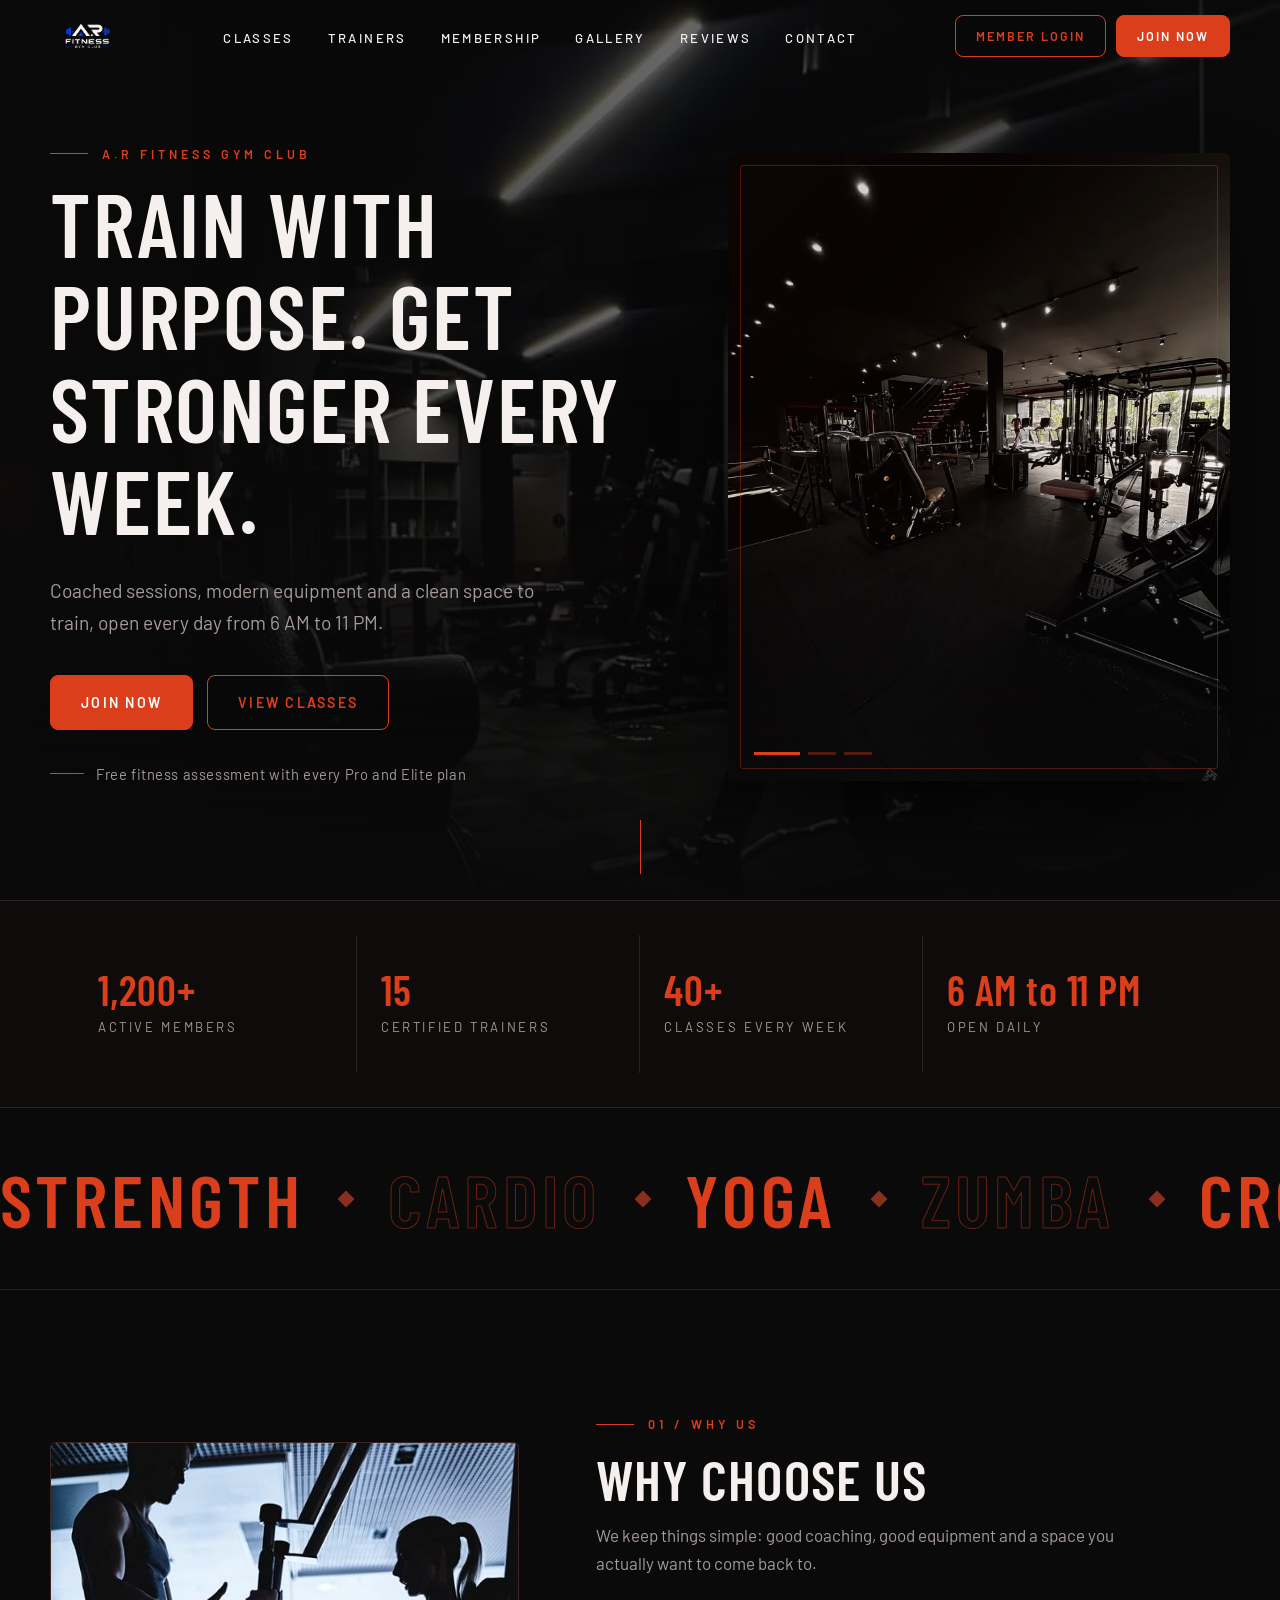
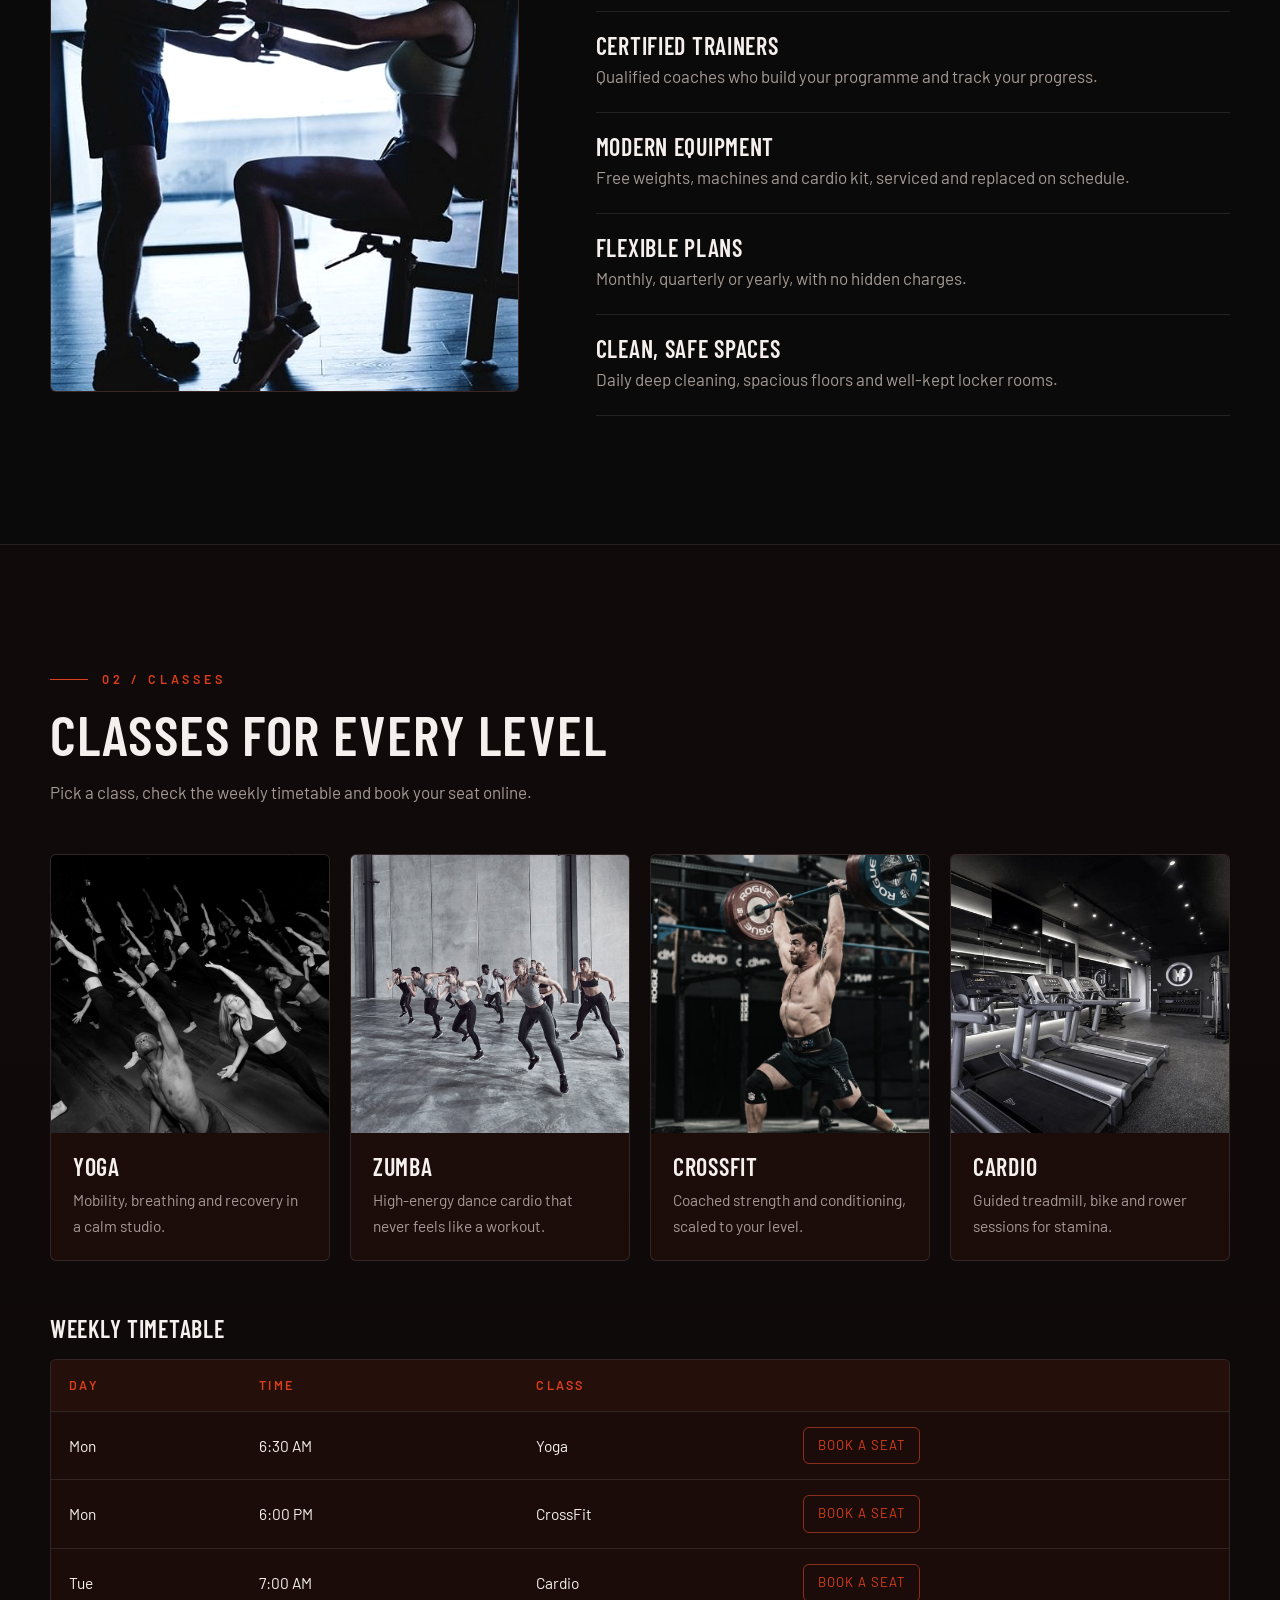
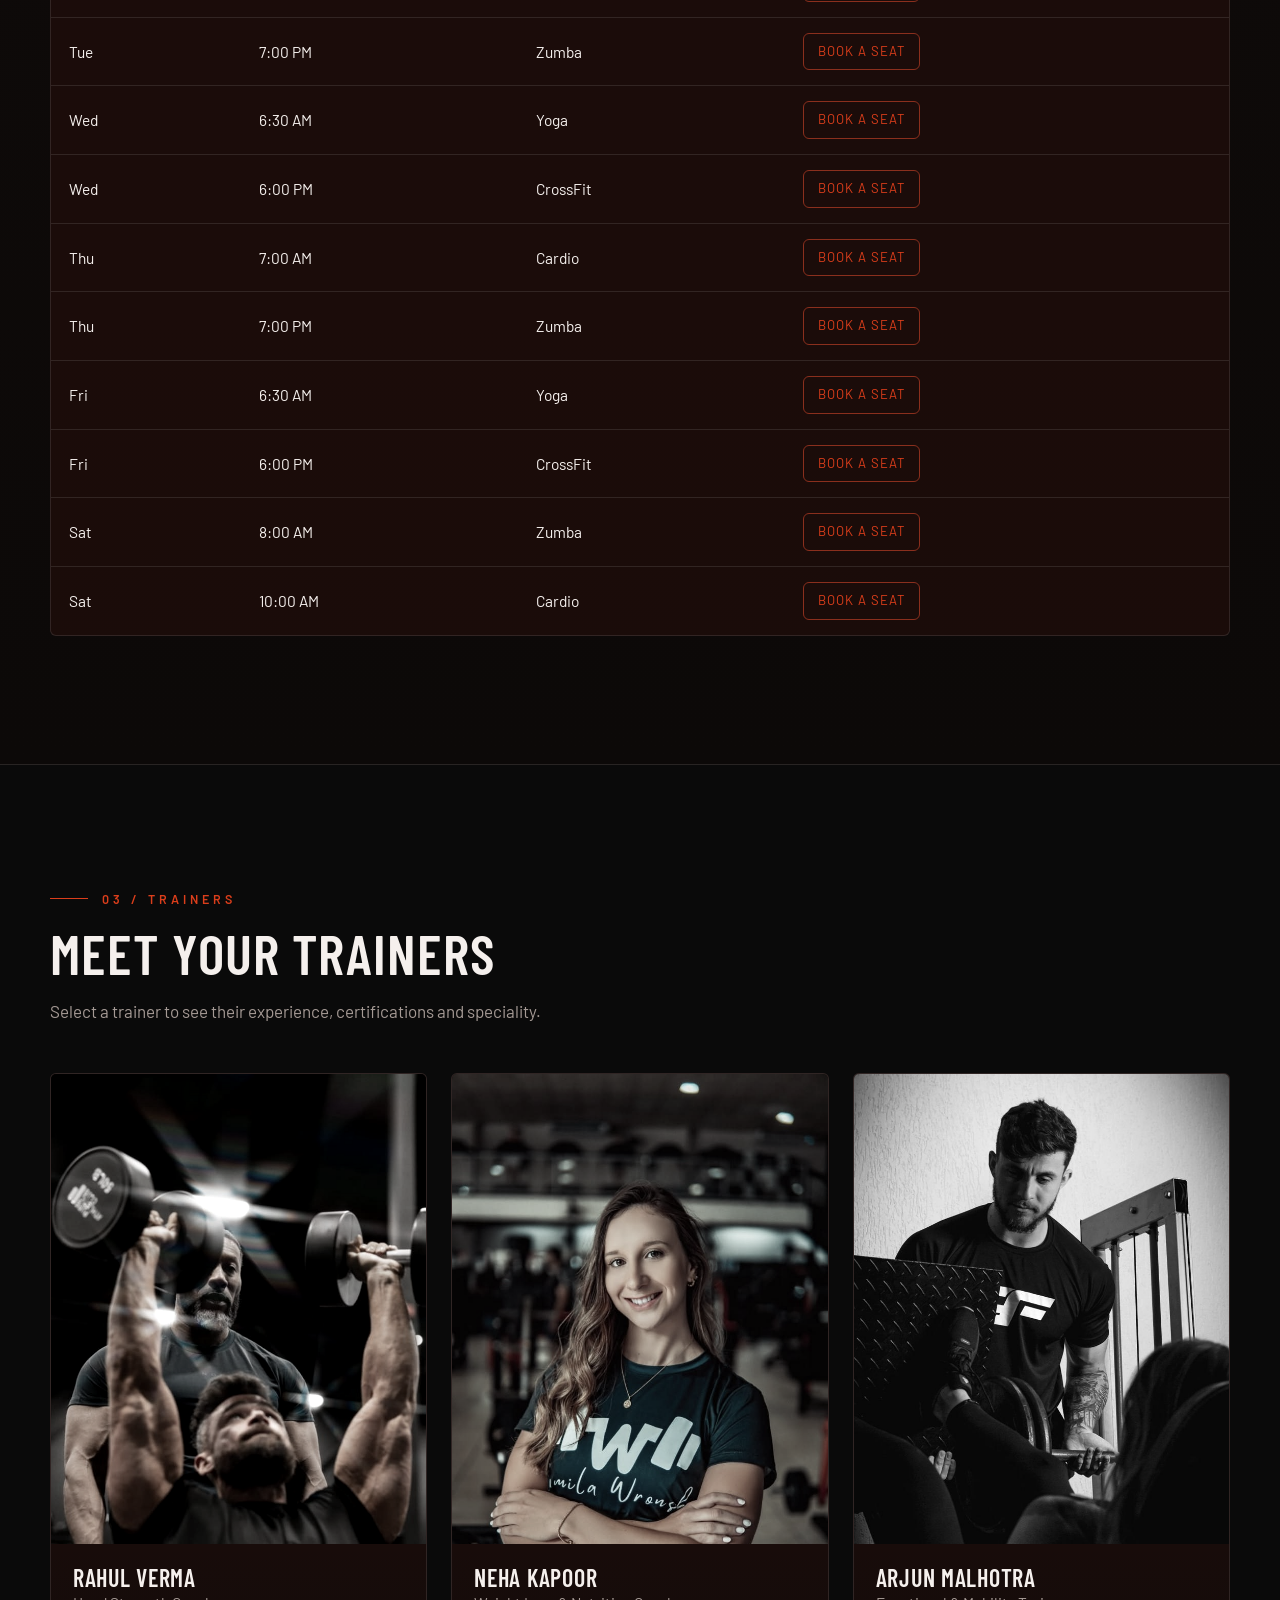
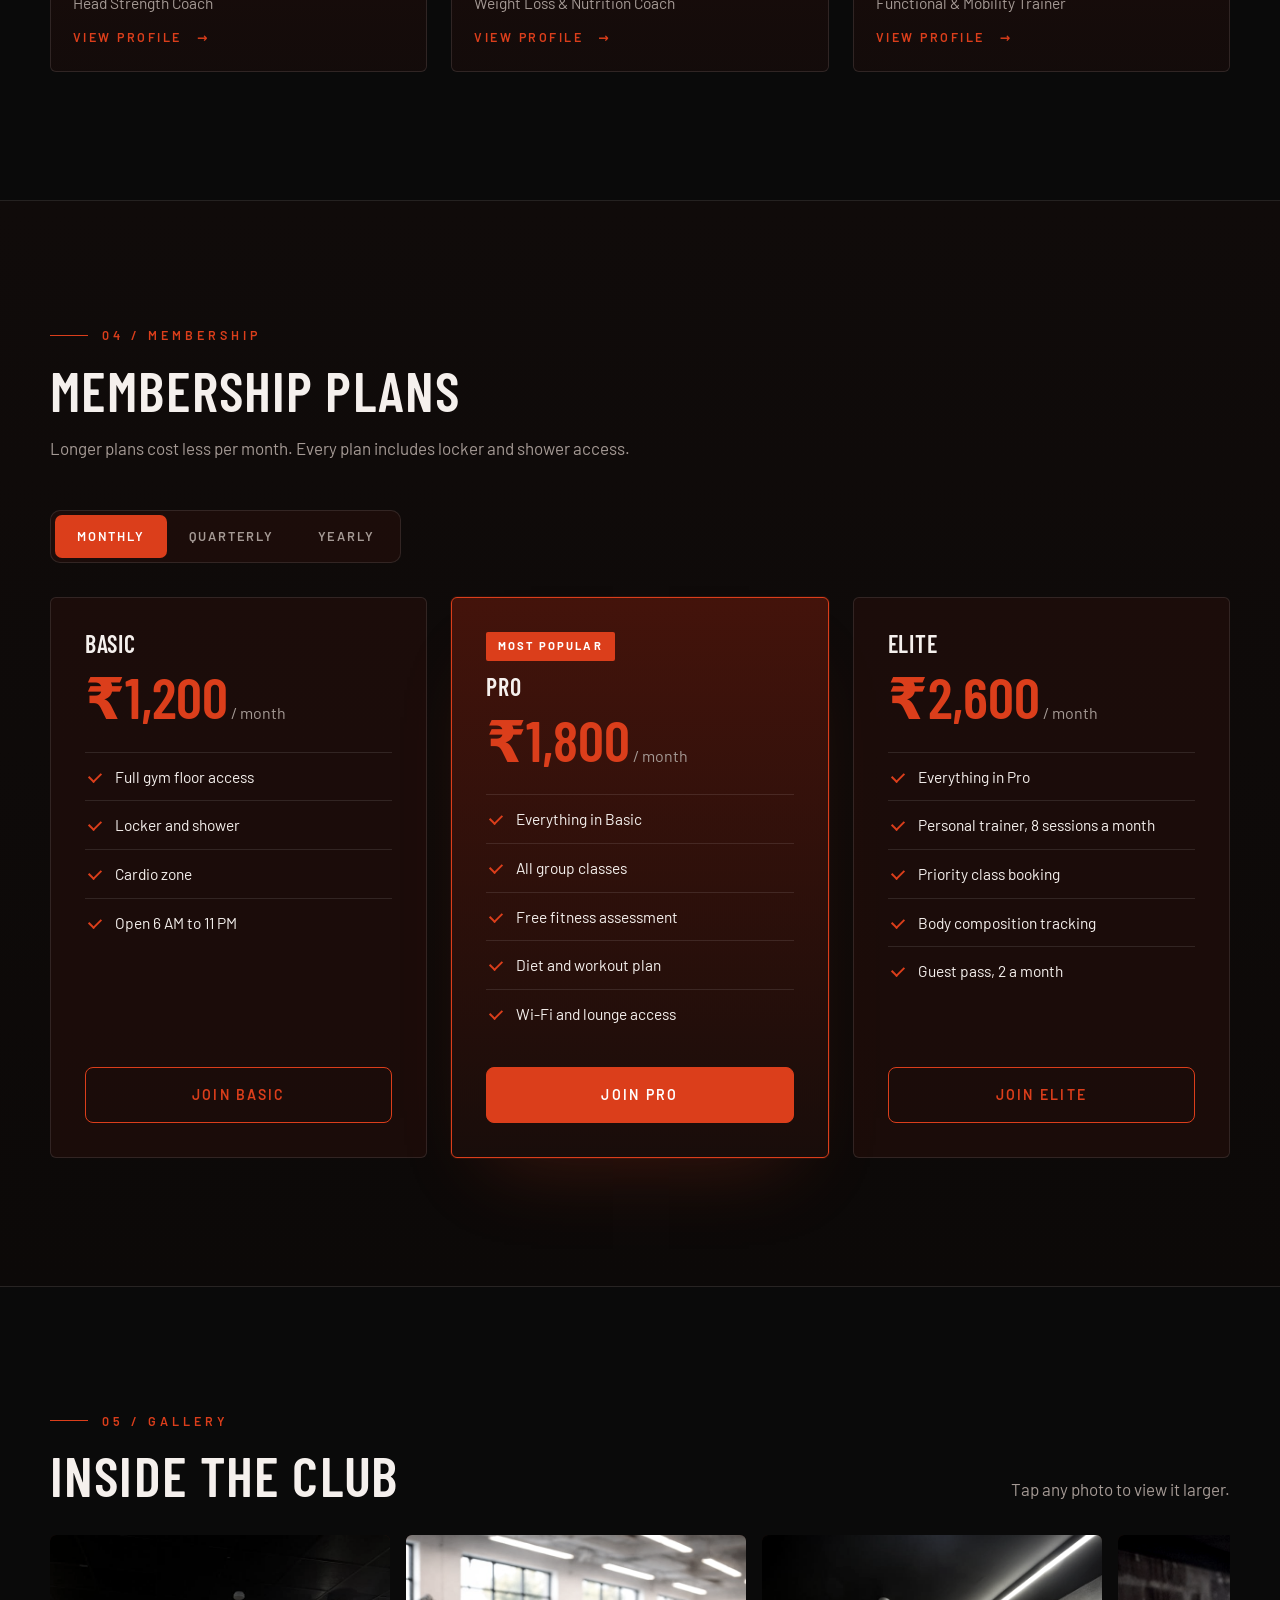
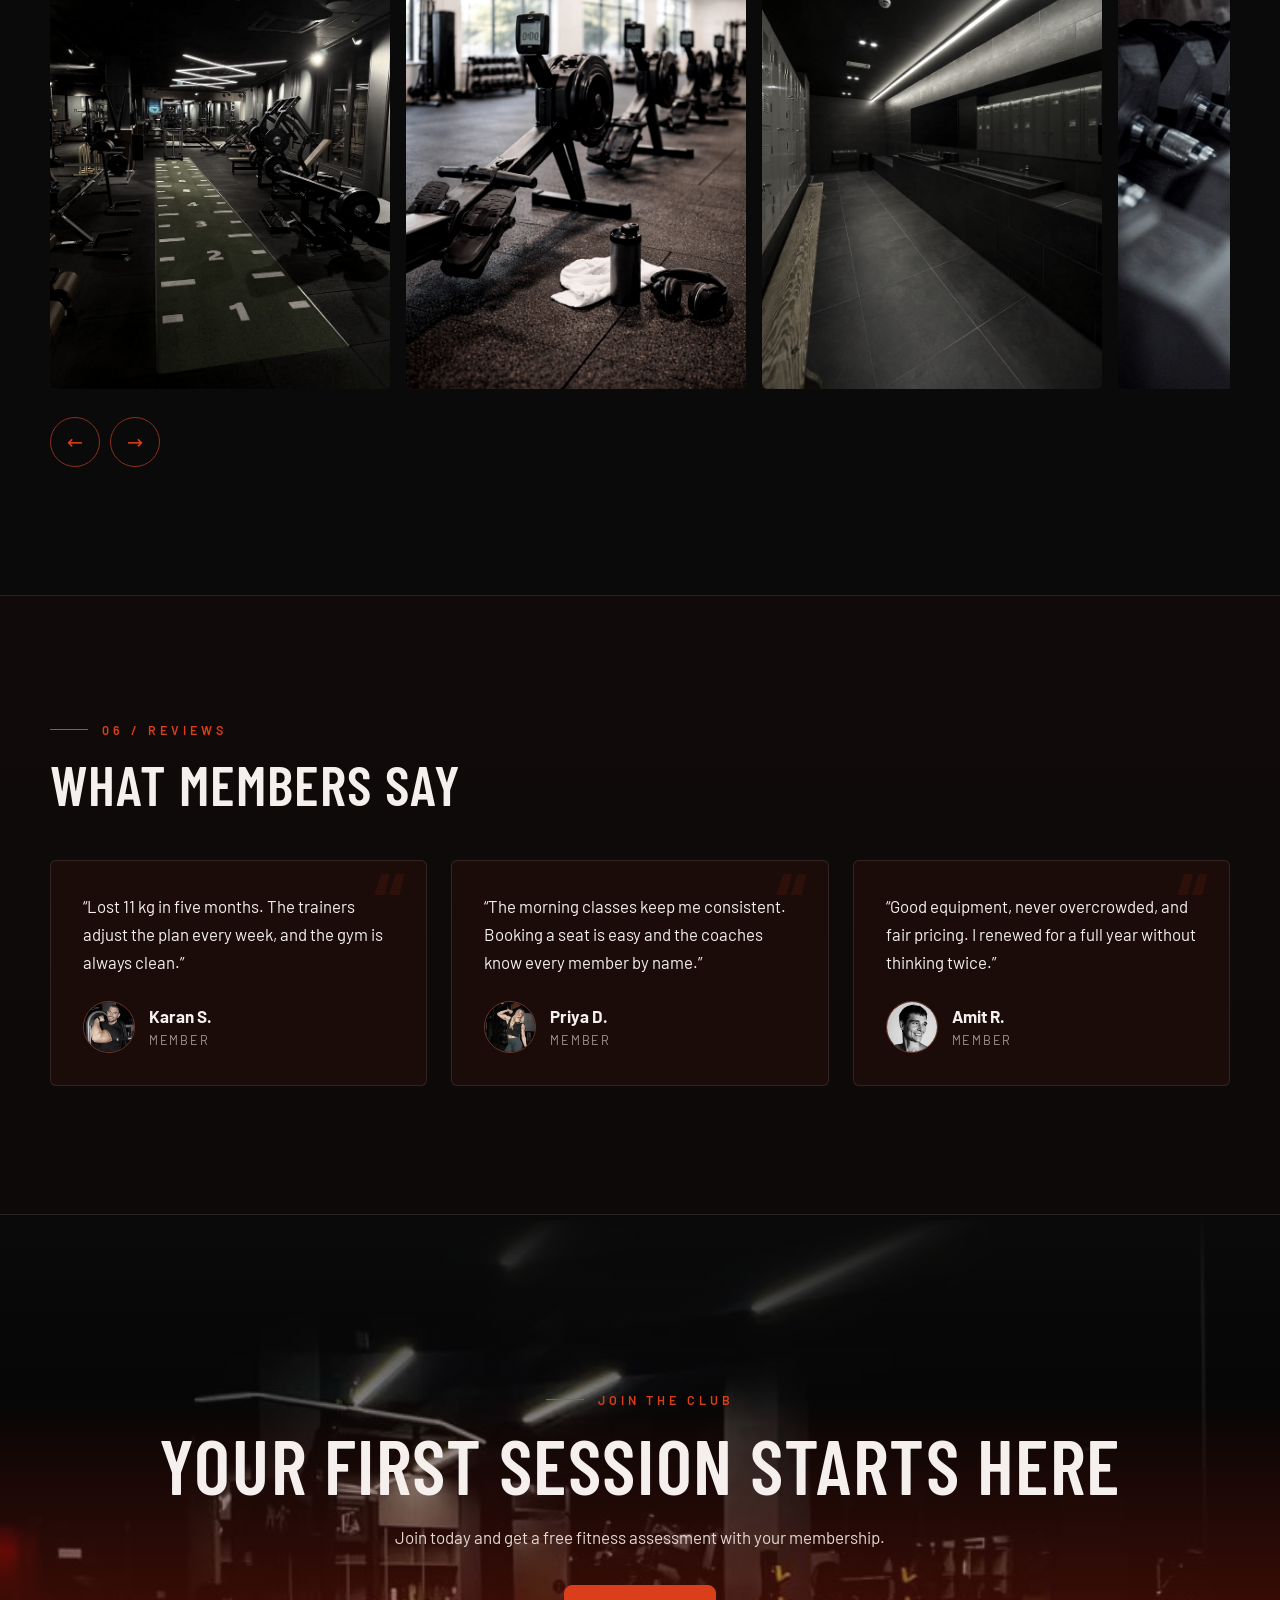
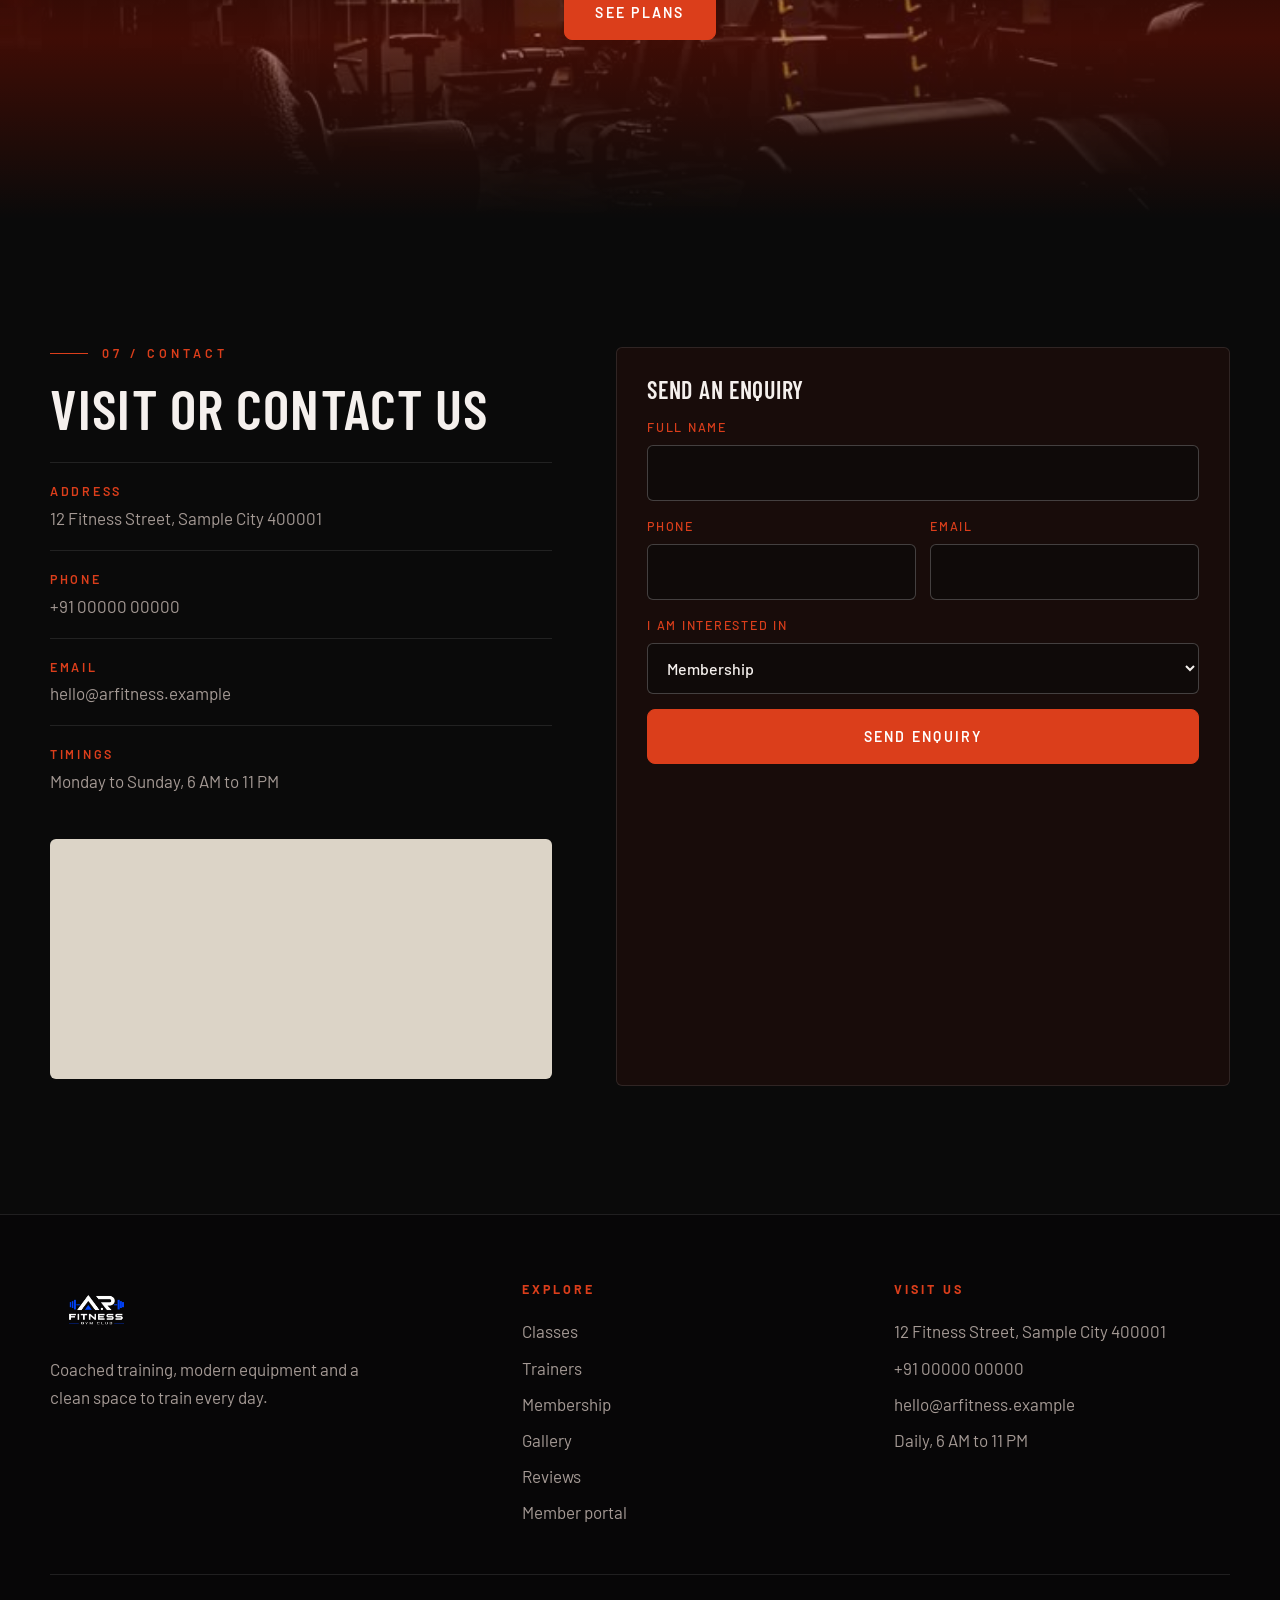
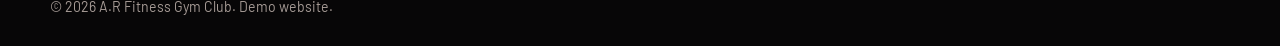
<file: index.html>
<!DOCTYPE html><html lang="en"><head><title>A.R Fitness Gym Club | Train with purpose</title><meta name="description" content="A.R Fitness Gym Club: coached training, modern equipment and flexible membership plans."><meta charset="utf-8"><meta name="viewport" content="width=device-width,initial-scale=1,viewport-fit=cover"><meta name="theme-color" content="#0b0a0b"><link rel="icon" href="images/favicon.png"><link rel="apple-touch-icon" href="images/apple-touch-icon.png"><link rel="preconnect" href="https://fonts.googleapis.com"><link rel="preconnect" href="https://fonts.gstatic.com" crossorigin><link href="https://fonts.googleapis.com/css2?family=Barlow:wght@400;500;600&family=Barlow+Condensed:wght@600;700&display=swap" rel="stylesheet"><link rel="stylesheet" href="css/style.css"></head><body><div id="prog"></div>
<div id="splash" aria-hidden="true"><div class="in"><img src="images/logo-white.png" alt=""><div class="bar"><i></i></div></div></div>
<header class="nav" id="nav"></header>
<main id="top">
<section class="hero" id="hero"><div class="hbg"></div><div class="wrap"><div><span class="eb fade" style="--d:.3s">A.R Fitness Gym Club</span><h1 data-split>Train with purpose. Get stronger every week.</h1><p class="lead fade" style="--d:.8s">Coached sessions, modern equipment and a clean space to train, open every day from 6 AM to 11 PM.</p><div class="acts fade" style="--d:1s"><a class="btn" href="#membership">Join now</a><a class="btn line" href="#classes">View classes</a></div><p class="note fade" style="--d:1.2s">Free fitness assessment with every Pro and Elite plan</p></div>
<div class="stage"><img class="on" src="images/hero-1.jpg" alt="A.R Fitness gym floor"><img src="images/hero-2.jpg" alt="Member performing a deadlift"><img src="images/hero-3.jpg" alt="Member training with dumbbells"><div class="dots"><b class="on"></b><b></b><b></b></div></div></div><span class="scrl" aria-hidden="true"></span></section>
<section class="strip"><div class="wrap"><div><strong data-count="1200" data-suf="+">1,200+</strong><span>Active members</span></div><div><strong data-count="15">15</strong><span>Certified trainers</span></div><div><strong data-count="40" data-suf="+">40+</strong><span>Classes every week</span></div><div><strong>6 AM to 11 PM</strong><span>Open daily</span></div></div></section>
<div class="band" aria-hidden="true"><div class="trk" id="trk"><span>Strength</span><i></i><span>Cardio</span><i></i><span>Yoga</span><i></i><span>Zumba</span><i></i><span>CrossFit</span><i></i><span>Strength</span><i></i><span>Cardio</span><i></i><span>Yoga</span><i></i><span>Zumba</span><i></i><span>CrossFit</span><i></i><span>Strength</span><i></i><span>Cardio</span><i></i><span>Yoga</span><i></i><span>Zumba</span><i></i><span>CrossFit</span><i></i></div></div>
<section class="sec" id="about"><div class="wrap why"><img class="rev" src="images/about.jpg" alt="Trainer guiding a member" width="580" height="550" decoding="async"><div class="rev"><span class="eb">01 / Why us</span><h2>Why choose us</h2><p style="margin-top:14px;max-width:520px">We keep things simple: good coaching, good equipment and a space you actually want to come back to.</p><div class="pts"><div><h3>Certified trainers</h3><p>Qualified coaches who build your programme and track your progress.</p></div><div><h3>Modern equipment</h3><p>Free weights, machines and cardio kit, serviced and replaced on schedule.</p></div><div><h3>Flexible plans</h3><p>Monthly, quarterly or yearly, with no hidden charges.</p></div><div><h3>Clean, safe spaces</h3><p>Daily deep cleaning, spacious floors and well-kept locker rooms.</p></div></div></div></div></section>
<section class="sec alt" id="classes"><div class="wrap"><div class="head rev"><span class="eb">02 / Classes</span><h2>Classes for every level</h2><p>Pick a class, check the weekly timetable and book your seat online.</p></div><div class="grid4" id="cls"></div>
<div class="tt rev"><h3>Weekly timetable</h3><div class="tbl"><table id="tt"></table></div></div></div></section>
<section class="sec" id="trainers"><div class="wrap"><div class="head rev"><span class="eb">03 / Trainers</span><h2>Meet your trainers</h2><p>Select a trainer to see their experience, certifications and speciality.</p></div><div class="grid3" id="trs"></div></div></section>
<section class="sec alt" id="membership"><div class="wrap"><div class="head rev"><span class="eb">04 / Membership</span><h2>Membership plans</h2><p>Longer plans cost less per month. Every plan includes locker and shower access.</p></div><div class="seg" role="group" aria-label="Billing period"><button class="on">Monthly</button><button>Quarterly</button><button>Yearly</button></div><div class="grid3" id="pl"></div></div></section>
<section class="sec" id="gallery"><div class="wrap"><div class="sechead rev"><div class="head" style="margin:0"><span class="eb">05 / Gallery</span><h2>Inside the club</h2></div><p>Tap any photo to view it larger.</p></div><div class="gal" id="gal" style="margin-top:32px"></div><div class="arrows"><button id="prev" aria-label="Previous photos">←</button><button id="next" aria-label="Next photos">→</button></div></div></section>
<section class="sec alt" id="reviews"><div class="wrap"><div class="head rev"><span class="eb">06 / Reviews</span><h2>What members say</h2></div><div class="grid3" id="rv"></div></div></section>
<section class="sec ctab"><div class="pbg"></div><div class="wrap rev"><span class="eb">Join the club</span><h2>Your first session starts here</h2><p>Join today and get a free fitness assessment with your membership.</p><a class="btn w" href="#membership">See plans</a></div></section>
<section class="sec" id="contact"><div class="wrap ct"><div class="rev"><span class="eb">07 / Contact</span><h2>Visit or contact us</h2><dl style="margin-top:26px"><div><dt>Address</dt><dd>12 Fitness Street, Sample City 400001</dd></div><div><dt>Phone</dt><dd>+91 00000 00000</dd></div><div><dt>Email</dt><dd>hello@arfitness.example</dd></div><div><dt>Timings</dt><dd>Monday to Sunday, 6 AM to 11 PM</dd></div></dl><iframe class="map" title="Map" loading="lazy" src="https://maps.google.com/maps?q=Mumbai&output=embed"></iframe></div>
<form class="f card rev" id="cf" style="padding:30px;align-content:start"><h3>Send an enquiry</h3><label>Full name<input required autocomplete="name"></label><div class="two"><label>Phone<input required type="tel" autocomplete="tel"></label><label>Email<input required type="email" autocomplete="email"></label></div><label>I am interested in<select><option>Membership</option><option>Group classes</option><option>Personal training</option><option>Other</option></select></label><button class="btn">Send enquiry</button></form></div></section>
</main>
<footer id="foot"></footer>
<script src="js/main.js"></script></body></html>
</file>
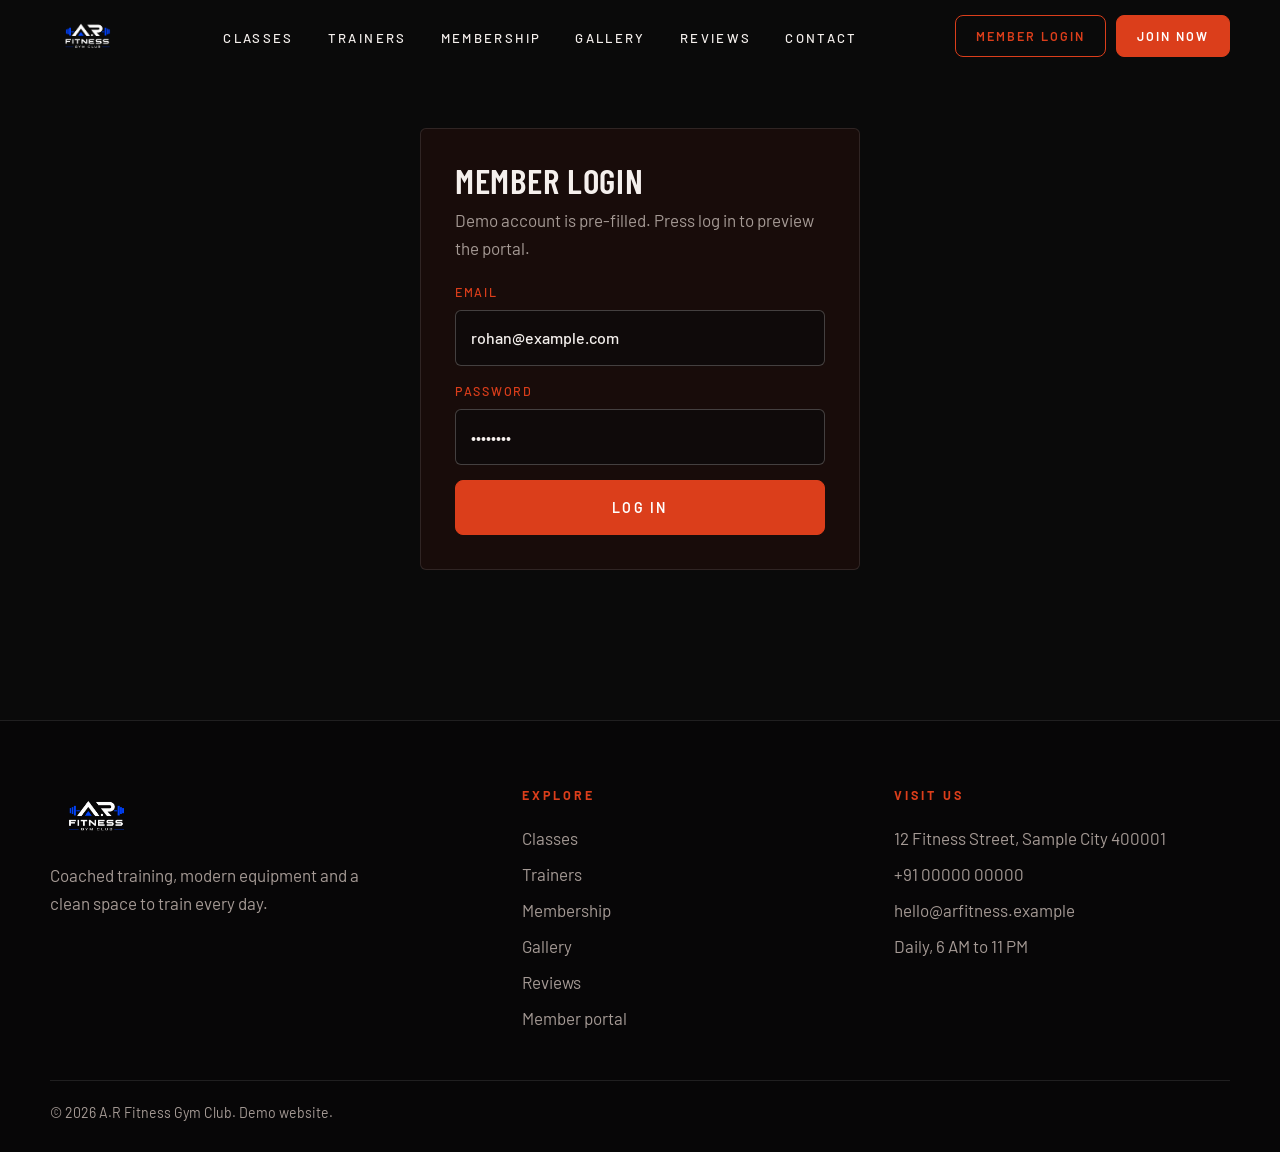
<file: member.html>
<!DOCTYPE html><html lang="en"><head><title>Member portal | A.R Fitness Gym Club</title><meta charset="utf-8"><meta name="viewport" content="width=device-width,initial-scale=1,viewport-fit=cover"><meta name="theme-color" content="#0b0a0b"><link rel="icon" href="images/favicon.png"><link rel="apple-touch-icon" href="images/apple-touch-icon.png"><link rel="preconnect" href="https://fonts.googleapis.com"><link rel="preconnect" href="https://fonts.gstatic.com" crossorigin><link href="https://fonts.googleapis.com/css2?family=Barlow:wght@400;500;600&family=Barlow+Condensed:wght@600;700&display=swap" rel="stylesheet"><link rel="stylesheet" href="css/style.css"></head><body><div id="prog"></div>
<header class="nav" id="nav"></header>
<main class="mem"><div class="wrap">
<div id="login" class="login"><div class="card"><h2 style="font-size:2.2rem">Member login</h2><p style="margin:8px 0 20px">Demo account is pre-filled. Press log in to preview the portal.</p><form class="f" id="lg"><label>Email<input type="email" value="rohan@example.com" required></label><label>Password<input type="password" value="demo1234" required></label><button class="btn">Log in</button></form></div></div>
<div id="dash" class="dash"><div class="sechead"><div><h2>Welcome, Rohan</h2><p>Member ID AR-0142, Pro plan</p></div><button class="btn line sm" id="out">Log out</button></div>
<div class="kp"><div class="card"><strong>14 Jan 2027</strong><span>Membership expires</span></div><div class="card"><strong>76 days</strong><span>Remaining</span></div><div class="card"><strong>17 / 30</strong><span>Visits this month</span></div><div class="card"><strong>Pro</strong><span>Quarterly plan</span></div></div>
<div class="two2"><div class="card"><h3>Attendance, this month</h3><div class="cal" id="cal"></div></div>
<div class="card"><h3>Diet and workout plan</h3><p>Assigned by trainer Rahul Verma</p><div class="tabs"><button>Workout</button><button>Diet</button></div><ul id="pls" class="plist"></ul></div></div>
<div class="card" style="padding:24px;margin-top:20px"><div class="sechead"><h3>Payment history</h3><button class="btn sm" id="renew">Renew membership</button></div><div class="tbl" style="margin-top:16px"><table style="min-width:480px"><tr><th>Date</th><th>Plan</th><th>Amount</th><th></th></tr><tbody id="pay"></tbody></table></div></div></div>
</div></main>
<footer id="foot"></footer>
<script src="js/main.js"></script></body></html>
</file>
<file: css/style.css>
:root{--bg:#0a0a0a;--bg2:#100b0a;--brown:#2b120d;--sand:#DB3E1B;--mauve:#8a2f1d;--ink:#f5f0ed;--slate:#a59a95;--line:rgba(255,255,255,.1);--card:rgba(60,20,14,.3);--on:#ffffff;--blue:var(--sand);--blue-d:#b93315;--r:6px;--f:'Barlow',system-ui,-apple-system,'Segoe UI',Roboto,sans-serif;--h:'Barlow Condensed','Barlow',system-ui,sans-serif;--ease:cubic-bezier(.22,1,.36,1)}
*{box-sizing:border-box;margin:0;padding:0}
html{scroll-behavior:smooth;scroll-padding-top:76px;-webkit-text-size-adjust:100%;background:var(--bg)}
body{font-family:var(--f);color:var(--ink);background:var(--bg);line-height:1.65;font-size:17px;overflow-x:hidden}
img{max-width:100%;display:block}a{color:inherit;text-decoration:none}button,input,select{font:inherit;color:inherit}
h1,h2,h3{font-family:var(--h);font-weight:600;line-height:1;letter-spacing:.02em;text-transform:uppercase}
h1{font-size:clamp(3rem,7vw,6rem);line-height:.95}h2{font-size:clamp(2.2rem,4.4vw,3.6rem)}h3{font-size:1.5rem;letter-spacing:.03em}
p{color:var(--slate)}
::selection{background:var(--sand);color:var(--on)}
:focus-visible{outline:2px solid var(--sand);outline-offset:3px}
.wrap{width:min(1180px,100% - 40px);margin-inline:auto}
.sec{padding:clamp(72px,10vw,128px) 0;position:relative}
.sec.alt{background:linear-gradient(180deg,var(--bg2),#0c0908);border-block:1px solid var(--line)}
.head{max-width:640px;margin-bottom:48px}.head p{margin-top:16px}
.eb{display:flex;align-items:center;gap:14px;font:600 .78rem/1 var(--f);letter-spacing:.32em;text-transform:uppercase;color:var(--sand);margin-bottom:20px}
.eb:before{content:'';width:38px;height:1px;background:var(--sand);transform-origin:left;transition:transform 1s var(--ease)}
.rev .eb:before,.rev.eb:before{transform:scaleX(0)}.rev.in .eb:before{transform:none}
.btn{display:inline-flex;align-items:center;justify-content:center;gap:8px;padding:15px 30px;border-radius:8px;font-weight:600;font-size:.88rem;letter-spacing:.16em;text-transform:uppercase;border:1px solid var(--sand);background:var(--sand);color:var(--on);cursor:pointer;position:relative;overflow:hidden;isolation:isolate;transition:color .35s,border-color .35s,transform .35s var(--ease)}
.btn:before{content:'';position:absolute;inset:0;background:var(--brown);transform:translateY(101%);transition:transform .45s var(--ease);z-index:-1}
.btn:hover{color:var(--sand);transform:translateY(-2px)}.btn:hover:before{transform:none}
.btn.line{background:transparent;color:var(--sand)}.btn.line:before{background:var(--sand)}.btn.line:hover{color:var(--on)}
.btn.sm{padding:10px 20px;font-size:.78rem}.btn.w{background:var(--sand);color:var(--on)}.btn.w:hover{color:var(--sand)}
/* progress */
#prog{position:fixed;left:0;top:0;right:0;height:3px;background:linear-gradient(90deg,var(--mauve),var(--sand));transform:scaleX(0);transform-origin:left;z-index:400;pointer-events:none}
/* splash */
#splash{position:fixed;inset:0;z-index:999;background:var(--bg);display:grid;place-items:center;transition:transform .9s cubic-bezier(.77,0,.18,1)}
#splash:before{content:'';position:absolute;inset:0;background:radial-gradient(circle at 50% 45%,rgba(190,40,15,.3),transparent 60%)}
#splash.out{transform:translateY(-100%)}
#splash .in{width:min(340px,70vw);text-align:center;position:relative}
#splash img{width:100%;opacity:0;transform:scale(.96);animation:sIn .9s .15s forwards}
#splash .bar{height:2px;background:var(--line);margin-top:28px;overflow:hidden}
#splash .bar i{display:block;height:100%;width:0;background:var(--sand);animation:sBar 1.7s .2s ease-out forwards}
@keyframes sIn{to{opacity:1;transform:none}}@keyframes sBar{to{width:100%}}
/* nav */
.nav{position:fixed;top:0;left:0;right:0;z-index:50;background:transparent;border-bottom:1px solid transparent;transition:background .4s,border-color .4s,backdrop-filter .4s}
.nav.stuck,.nav.open{background:rgba(11,10,11,.82);backdrop-filter:blur(14px);-webkit-backdrop-filter:blur(14px);border-color:var(--line)}
.nav .wrap{display:flex;align-items:center;justify-content:space-between;height:72px;gap:20px}
.nav .logo img{height:50px;width:auto}
.nav ul{display:flex;gap:34px;list-style:none;align-items:center}
.nav ul a{font-weight:500;font-size:.82rem;letter-spacing:.18em;text-transform:uppercase;padding:6px 0;position:relative}
.nav ul a:after{content:'';position:absolute;left:0;right:0;bottom:0;height:1px;background:var(--sand);transform:scaleX(0);transform-origin:right;transition:transform .45s var(--ease)}
.nav ul a:hover:after{transform:scaleX(1);transform-origin:left}
.nav .cta{display:flex;gap:10px;align-items:center}
.burger{display:none;background:none;border:0;width:44px;height:44px;cursor:pointer;position:relative}
.burger i,.burger i:before,.burger i:after{position:absolute;left:11px;width:22px;height:2px;background:var(--sand);content:'';transition:.25s}
.burger i{top:21px}.burger i:before{top:-7px;left:0}.burger i:after{top:7px;left:0}
.open .burger i{background:transparent}.open .burger i:before{top:0;transform:rotate(45deg)}.open .burger i:after{top:0;transform:rotate(-45deg)}
/* hero */
.hero{position:relative;overflow:hidden;min-height:100svh;display:flex;align-items:center;padding:calc(72px + clamp(32px,5vw,64px)) 0 clamp(64px,8vw,110px)}
.hbg{position:absolute;inset:-12% 0;background:linear-gradient(90deg,rgba(11,10,11,.94) 0%,rgba(11,10,11,.62) 52%,rgba(11,10,11,.86) 100%),url(../images/cta-bg.jpg) center 40%/cover;will-change:transform}
.hero:after{content:'';position:absolute;left:0;right:0;bottom:0;height:200px;background:linear-gradient(transparent,var(--bg));pointer-events:none}
.hero:before{content:'';position:absolute;width:75vw;height:75vw;right:-15vw;top:-20vw;background:radial-gradient(circle,rgba(205,45,18,.34),transparent 65%);pointer-events:none}
.hero .wrap{position:relative;z-index:2;display:grid;grid-template-columns:1.1fr .9fr;gap:clamp(28px,5vw,72px);align-items:center}
.hero p.lead{font-size:1.2rem;max-width:520px;margin:26px 0 36px}
.hero .acts{display:flex;gap:14px;flex-wrap:wrap}
.hero .note{margin-top:32px;font-size:.92rem;display:flex;gap:12px;align-items:center;letter-spacing:.04em}.hero .note:before{content:'';width:34px;height:1px;background:var(--sand)}
.sw{display:inline-block;overflow:hidden;vertical-align:top;padding-bottom:.08em}.sw>span{display:inline-block;transform:translateY(110%);transition:transform 1s var(--ease);transition-delay:calc(var(--i)*70ms + 150ms)}
.go .sw>span{transform:none}
.hero .fade{opacity:0;transform:translateY(22px);transition:opacity 1s var(--ease),transform 1s var(--ease);transition-delay:var(--d,.6s)}
.go .hero .fade{opacity:1;transform:none}
.stage{position:relative;aspect-ratio:4/5;border-radius:var(--r);overflow:hidden;background:var(--brown);box-shadow:0 40px 90px -30px rgba(0,0,0,.9);opacity:0;transform:translateY(40px) scale(.97);transition:opacity 1.2s var(--ease) .5s,transform 1.4s var(--ease) .5s}
.go .stage{opacity:1;transform:none}
.stage:after{content:'';position:absolute;inset:0;background:linear-gradient(180deg,transparent 55%,rgba(11,10,11,.75)),linear-gradient(135deg,rgba(43,18,13,.25),transparent);pointer-events:none}
.stage:before{content:'';position:absolute;inset:12px;border:1px solid rgba(219,62,27,.35);border-radius:3px;z-index:2;pointer-events:none}
.stage img{position:absolute;inset:0;width:100%;height:100%;object-fit:cover;opacity:0;transform:scale(1.08);transition:opacity 1.2s ease,transform 7s ease;filter:saturate(.85) contrast(1.05)}
.stage img.on{opacity:1;transform:scale(1)}
.stage .dots{position:absolute;left:26px;bottom:26px;display:flex;gap:8px;z-index:3}
.stage .dots b{width:28px;height:3px;background:rgba(219,62,27,.35);transition:.4s}.stage .dots b.on{background:var(--sand);width:46px}
.scrl{position:absolute;left:50%;bottom:26px;z-index:3;width:1px;height:54px;background:var(--line);overflow:hidden}.scrl:after{content:'';position:absolute;inset:0;background:var(--sand);animation:drop 2s ease-in-out infinite}
@keyframes drop{0%{transform:translateY(-100%)}60%,100%{transform:translateY(100%)}}
/* strip + band */
.strip{border-block:1px solid var(--line);background:rgba(43,18,13,.18)}.strip .wrap{display:grid;grid-template-columns:repeat(4,1fr)}
.strip div{padding:34px 24px;border-right:1px solid var(--line)}.strip div:last-child{border:0}
.strip strong{display:block;font-family:var(--h);font-size:2.6rem;font-weight:600;line-height:1;color:var(--sand);letter-spacing:.02em}.strip span{color:var(--slate);font-size:.82rem;letter-spacing:.2em;text-transform:uppercase}
.band{overflow:hidden;padding:30px 0;border-bottom:1px solid var(--line);white-space:nowrap}
.band .trk{display:inline-flex;align-items:center;gap:36px;will-change:transform}
.band span{font-family:var(--h);font-size:clamp(2.4rem,6vw,4.6rem);font-weight:600;text-transform:uppercase;letter-spacing:.06em;color:transparent;-webkit-text-stroke:1px rgba(219,62,27,.45)}
.band span:nth-child(4n+1){color:var(--sand);-webkit-text-stroke:0}
.band i{width:12px;height:12px;background:var(--mauve);transform:rotate(45deg);flex:none}
/* why */
.why{display:grid;grid-template-columns:.85fr 1.15fr;gap:clamp(28px,6vw,80px);align-items:center}
.why>img{width:100%;aspect-ratio:4/5;object-fit:cover;border-radius:var(--r);background:var(--brown);border:1px solid var(--line);filter:saturate(.85) contrast(1.05)}
.why>img.rev{transform:translateY(34px) scale(1.04);transition:opacity 1.2s var(--ease),transform 1.6s var(--ease)}
.why>img.rev.in{transform:none}
.pts{margin-top:34px}.pts div{padding:22px 0;border-top:1px solid var(--line);transition:padding .4s var(--ease),border-color .4s}.pts div:last-child{border-bottom:1px solid var(--line)}
.pts div:hover{padding-left:14px;border-top-color:var(--sand)}
.pts h3{font-size:1.5rem;margin-bottom:4px}
/* classes */
.grid4{display:grid;grid-template-columns:repeat(4,1fr);gap:20px}
.card{background:var(--card);border:1px solid var(--line);border-radius:var(--r);overflow:hidden;position:relative;transition:border-color .4s,transform .5s var(--ease),box-shadow .5s,opacity .8s var(--ease)}
.card:after{content:'';position:absolute;inset:0;background:radial-gradient(420px circle at var(--mx,50%) var(--my,0),rgba(219,62,27,.09),transparent 45%);opacity:0;transition:opacity .4s;pointer-events:none}
.card:hover:after{opacity:1}
.cls:hover,.tr:hover,.rv:hover{border-color:rgba(219,62,27,.45);box-shadow:0 30px 60px -30px rgba(0,0,0,.8)}
.cls img{width:100%;aspect-ratio:1;object-fit:cover;filter:grayscale(.55) contrast(1.05);transition:filter .7s,transform 1s var(--ease)}.cls:hover img{filter:none;transform:scale(1.05)}
.cls .im,.tr .im{overflow:hidden}
.cls .b{padding:22px}.cls h3{margin-bottom:8px}.cls p{font-size:.97rem}
.tt{margin-top:56px}.tt h3{margin-bottom:18px}
.tbl{overflow-x:auto;border:1px solid var(--line);border-radius:var(--r);background:var(--card)}
.tbl table{width:100%;border-collapse:collapse;min-width:620px}
.tbl th,.tbl td{padding:15px 18px;text-align:left;border-bottom:1px solid var(--line);font-size:.97rem}.tbl th{font-weight:600;background:rgba(43,18,13,.6);font-size:.78rem;letter-spacing:.2em;text-transform:uppercase;color:var(--sand)}.tbl tr:last-child td{border:0}
.tbl tbody tr,.tbl tr{transition:background .3s}.tbl tr:hover td{background:rgba(255,255,255,.04)}
.tbl td p{display:inline;font-size:.88rem}
.slot{border:1px solid var(--mauve);background:transparent;color:var(--sand);border-radius:6px;padding:7px 14px;cursor:pointer;font-size:.82rem;letter-spacing:.08em;text-transform:uppercase;transition:.3s}.slot:hover{background:var(--sand);color:var(--on);border-color:var(--sand)}
/* trainers */
.grid3{display:grid;grid-template-columns:repeat(3,1fr);gap:24px}
.tr{cursor:pointer;text-align:left;padding:0;font:inherit;color:inherit}
.tr img{width:100%;aspect-ratio:4/5;object-fit:cover;object-position:top;filter:grayscale(.6) contrast(1.05);transition:filter .7s,transform 1.2s var(--ease)}.tr:hover img{filter:none;transform:scale(1.04)}
.tr .b{padding:22px;position:relative;background:linear-gradient(transparent,rgba(11,10,11,.35))}.tr p{font-size:.97rem}
.tr .more{display:inline-block;margin-top:12px;color:var(--sand);font-weight:600;font-size:.78rem;letter-spacing:.2em;text-transform:uppercase;position:relative;padding-right:28px}
.tr .more:after{content:'→';position:absolute;right:0;transition:transform .4s var(--ease)}.tr:hover .more:after{transform:translateX(6px)}
/* plans */
.seg{display:inline-flex;background:var(--card);border:1px solid var(--line);border-radius:10px;padding:4px;margin-bottom:34px}
.seg button{border:0;background:none;padding:11px 22px;border-radius:7px;cursor:pointer;font-weight:600;font-size:.8rem;letter-spacing:.14em;text-transform:uppercase;color:var(--slate);transition:.3s}.seg button.on{background:var(--sand);color:var(--on)}
.plan{padding:34px;display:flex;flex-direction:column}
.card.plan:hover{transform:translateY(-6px);border-color:rgba(219,62,27,.4)}
.plan.pop{border:1px solid var(--sand);background:linear-gradient(180deg,rgba(190,40,15,.3),rgba(43,18,13,.4));box-shadow:0 0 0 1px rgba(219,62,27,.12),0 40px 80px -40px rgba(219,62,27,.25)}
.plan .tag{align-self:flex-start;background:var(--sand);color:var(--on);font-size:.7rem;padding:5px 12px;border-radius:2px;margin-bottom:14px;font-weight:700;letter-spacing:.18em;text-transform:uppercase}
.plan .price{font-family:var(--h);font-size:3.6rem;font-weight:600;margin:12px 0 2px;line-height:1;color:var(--sand)}.plan .price small{font-size:1rem;color:var(--slate);font-family:var(--f);font-weight:400;letter-spacing:0}
.plan ul{list-style:none;margin:24px 0 30px;flex:1}.plan li{padding:11px 0 11px 30px;border-top:1px solid var(--line);position:relative;font-size:.97rem}
.plan li:before{content:'';position:absolute;left:4px;top:19px;width:10px;height:6px;border-left:2px solid var(--sand);border-bottom:2px solid var(--sand);transform:rotate(-45deg)}
/* gallery */
.gal{display:flex;gap:16px;overflow-x:auto;scroll-snap-type:x mandatory;scrollbar-width:none;padding-bottom:4px}.gal::-webkit-scrollbar{display:none}
.gal button{flex:0 0 clamp(240px,28vw,340px);aspect-ratio:3/4;border:0;padding:0;border-radius:var(--r);overflow:hidden;scroll-snap-align:start;cursor:zoom-in;background:var(--brown);position:relative}
.gal button:after{content:'+';position:absolute;right:14px;bottom:14px;width:40px;height:40px;border-radius:50%;background:var(--sand);color:var(--on);display:grid;place-items:center;font-size:1.4rem;opacity:0;transform:scale(.6);transition:.4s var(--ease)}.gal button:hover:after{opacity:1;transform:none}
.gal img{width:100%;height:100%;object-fit:cover;filter:grayscale(.6) contrast(1.05);transition:transform .9s var(--ease),filter .7s}.gal button:hover img{transform:scale(1.06);filter:none}
.arrows{display:flex;gap:10px;margin-top:24px}.arrows button{width:50px;height:50px;border-radius:50%;border:1px solid var(--mauve);background:transparent;color:var(--sand);cursor:pointer;font-size:1.2rem;transition:.3s}.arrows button:hover{background:var(--sand);color:var(--on);border-color:var(--sand)}
.sechead{display:flex;justify-content:space-between;align-items:end;gap:20px;flex-wrap:wrap}
/* reviews */
.rv{padding:32px}.rv:before{content:'“';position:absolute;right:22px;top:-6px;font:600 6rem/1 var(--h);color:rgba(219,62,27,.1)}.rv p.q{color:var(--ink);font-size:1.05rem;margin-bottom:24px;position:relative}.rv .who{display:flex;align-items:center;gap:14px}.rv img{width:52px;height:52px;border-radius:50%;object-fit:cover;object-position:top;border:1px solid var(--mauve);filter:grayscale(.4)}.rv small{color:var(--slate);display:block;font-size:.78rem;letter-spacing:.14em;text-transform:uppercase}
/* cta */
.ctab{position:relative;overflow:hidden;color:var(--ink);background:var(--bg);text-align:center;padding:clamp(100px,14vw,180px) 0}
.ctab .pbg{position:absolute;inset:-18% 0;background:url(../images/cta-bg.jpg) center/cover;will-change:transform}
.ctab:before{content:'';position:absolute;inset:0;background:linear-gradient(180deg,var(--bg),rgba(11,10,11,.55) 30%,rgba(150,30,12,.42) 70%,var(--bg));z-index:1}
.ctab .wrap{position:relative;z-index:2}.ctab h2{font-size:clamp(2.6rem,6vw,5rem)}.ctab p{color:#e3d8d3;max-width:520px;margin:20px auto 34px}.ctab .eb{justify-content:center}
/* contact */
.ct{display:grid;grid-template-columns:.9fr 1.1fr;gap:clamp(28px,5vw,64px)}
.ct dl div{padding:18px 0;border-top:1px solid var(--line)}.ct dt{font-weight:600;font-size:.78rem;letter-spacing:.22em;text-transform:uppercase;color:var(--sand);margin-bottom:2px}.ct dd{color:var(--slate)}
.map{width:100%;height:240px;border:0;border-radius:var(--r);margin-top:26px;background:var(--brown);filter:grayscale(1) invert(.92) contrast(.85) sepia(.25)}
form.f{display:grid;gap:15px}.f label{font-weight:500;font-size:.78rem;letter-spacing:.14em;text-transform:uppercase;color:var(--sand);display:grid;gap:7px}
.f input,.f select{padding:14px 15px;border:1px solid rgba(255,255,255,.22);border-radius:6px;background:rgba(11,10,11,.6);width:100%;color:var(--ink);letter-spacing:0;text-transform:none;font-size:1rem;transition:border-color .3s,background .3s}.f input::placeholder{color:#6f625b}.f select option{background:#140c0b}
.f input:focus,.f select:focus{outline:0;border-color:var(--sand);background:rgba(43,18,13,.5)}
.f .two{display:grid;grid-template-columns:1fr 1fr;gap:14px}
/* footer */
footer{background:#070607;border-top:1px solid var(--line);color:var(--slate);padding:64px 0 28px}
footer .g{display:grid;grid-template-columns:1.3fr 1fr 1fr;gap:36px}footer img{height:62px;width:auto;margin-bottom:14px}
footer h4{color:var(--sand);margin-bottom:14px;font-size:.78rem;letter-spacing:.24em;text-transform:uppercase}footer a{display:block;padding:4px 0;color:var(--slate);transition:color .3s,transform .3s}footer a:hover{color:var(--sand);transform:translateX(4px)}
footer .c{margin-top:44px;padding-top:20px;border-top:1px solid var(--line);font-size:.88rem}
/* modal */
.modal{position:fixed;inset:0;z-index:300;background:rgba(5,4,5,.72);backdrop-filter:blur(6px);display:grid;place-items:center;padding:20px;opacity:0;pointer-events:none;transition:opacity .3s}
.modal.on{opacity:1;pointer-events:auto}
.mb{background:#140c0b;border:1px solid var(--line);border-radius:8px;width:min(560px,100%);max-height:90vh;overflow:auto;padding:34px;position:relative;transform:translateY(18px) scale(.98);transition:transform .4s var(--ease)}.modal.on .mb{transform:none}
.mb.big{width:min(820px,100%);padding:0}
.x{position:absolute;right:12px;top:12px;width:40px;height:40px;border-radius:50%;border:1px solid var(--line);background:rgba(11,10,11,.7);color:var(--sand);cursor:pointer;font-size:1.3rem;z-index:2;transition:.3s}.x:hover{background:var(--sand);color:var(--on)}
.mb h3{margin-bottom:10px;font-size:1.9rem}.mb p{margin-bottom:14px}
.demo{background:rgba(219,62,27,.07);border:1px solid rgba(219,62,27,.25);border-radius:4px;padding:16px 18px;color:var(--ink);font-size:.97rem;margin-top:6px}.demo b{color:var(--sand)}
.tp{display:grid;grid-template-columns:.8fr 1.2fr}.tp img{width:100%;height:100%;object-fit:cover;object-position:top;min-height:360px}.tp .b{padding:36px}
.chips{display:flex;flex-wrap:wrap;gap:8px;margin:8px 0 18px}.chips span{border:1px solid var(--mauve);border-radius:2px;padding:4px 12px;font-size:.85rem;color:var(--sand)}
.lb img{max-height:86vh;width:auto;border-radius:6px}.lb{background:rgba(5,4,5,.94)}.lb .mb{background:transparent;border:0;padding:0}
/* reveal */
.rev{opacity:0;transform:translateY(34px);transition:opacity 1s var(--ease),transform 1s var(--ease),border-color .4s,box-shadow .5s}.rev.in{opacity:1;transform:none}
/* member */
.mem{min-height:80vh;padding:calc(72px + 56px) 0 56px}.login{max-width:440px;margin:0 auto}.login .card{padding:34px}
.dash{display:none}.dash.on{display:block;animation:up .8s var(--ease)}@keyframes up{from{opacity:0;transform:translateY(24px)}}
.kp{display:grid;grid-template-columns:repeat(4,1fr);gap:16px;margin:28px 0}.kp .card{padding:22px}.kp strong{font-family:var(--h);font-size:2rem;font-weight:600;display:block;line-height:1.1;color:var(--sand);letter-spacing:.02em}.kp span{font-size:.78rem;color:var(--slate);letter-spacing:.14em;text-transform:uppercase}
.two2{display:grid;grid-template-columns:1fr 1fr;gap:20px}.two2>.card{padding:26px}
.cal{display:grid;grid-template-columns:repeat(7,1fr);gap:6px;margin-top:14px}.cal i{aspect-ratio:1;border-radius:3px;background:rgba(255,255,255,.06);font-style:normal;font-size:.8rem;display:grid;place-items:center;color:var(--slate)}.cal i.p{background:var(--sand);color:var(--on);font-weight:600}
.tabs{display:flex;gap:8px;margin:14px 0}.tabs button{border:1px solid var(--mauve);background:transparent;color:var(--sand);padding:8px 18px;border-radius:6px;cursor:pointer;font-weight:600;font-size:.78rem;letter-spacing:.14em;text-transform:uppercase;transition:.3s}.tabs button.on{background:var(--sand);color:var(--on);border-color:var(--sand)}
.plist li{list-style:none;padding:12px 0;border-top:1px solid var(--line);font-size:.97rem;display:flex;justify-content:space-between;gap:12px}
/* responsive */
@media(max-width:980px){
.nav ul{position:fixed;top:72px;left:0;right:0;background:rgba(11,10,11,.97);flex-direction:column;align-items:stretch;gap:0;padding:8px 20px 20px;border-bottom:1px solid var(--line);transform:translateY(-130%);transition:transform .4s var(--ease);z-index:-1}
.nav ul a{display:block;padding:16px 0;border-bottom:1px solid var(--line)}.nav ul a:after{display:none}.open ul{transform:none}.burger{display:block}.nav .cta .btn.line{display:none}
.hero{min-height:0}.hero .wrap,.why,.ct,.tp,.two2{grid-template-columns:1fr}.stage{aspect-ratio:4/4.4;order:-1}.why>img{aspect-ratio:4/3}.scrl{display:none}
.grid4{grid-template-columns:repeat(2,1fr)}.grid3{grid-template-columns:1fr 1fr}.kp{grid-template-columns:1fr 1fr}.tp img{min-height:0;aspect-ratio:4/3}}
@media(max-width:640px){body{font-size:16px}.grid3,.grid4{grid-template-columns:1fr}.strip .wrap{grid-template-columns:1fr 1fr}.strip div:nth-child(2){border-right:0}.strip div:nth-child(-n+2){border-bottom:1px solid var(--line)}.strip strong{font-size:2rem}
footer .g{grid-template-columns:1fr}.f .two{grid-template-columns:1fr}.nav .cta .btn.sm{display:none}.mb{padding:24px}.hero .acts .btn{flex:1}.seg{display:flex}.seg button{flex:1;padding:11px 6px}}
@media(prefers-reduced-motion:reduce){*{animation-duration:.01ms!important;transition-duration:.01ms!important}html{scroll-behavior:auto}.rev,.hero .fade,.stage,.sw>span{opacity:1;transform:none;clip-path:none}}
</file>
